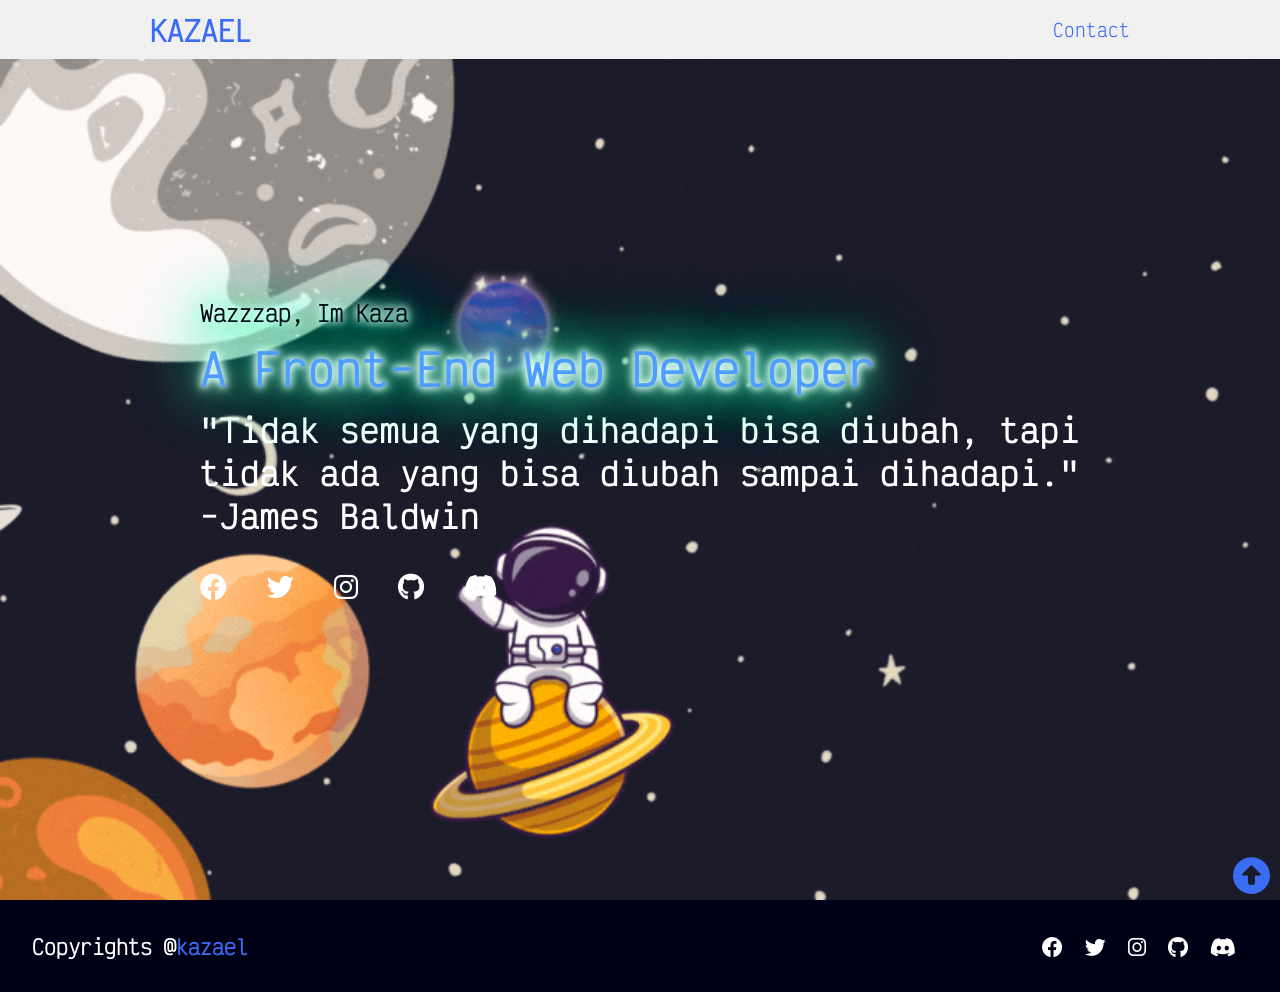
<file: index.html>
<!DOCTYPE html>
<html lang="en">
<head>
    <meta charset="UTF-8">
    <meta http-equiv="X-UA-Compatible" content="IE=edge">
    <meta name="viewport" content="width=device-width, initial-scale=1.0">
    <link rel="stylesheet" href="css/style.css">
    <link rel="stylesheet" href="https://cdnjs.cloudflare.com/ajax/libs/font-awesome/6.0.0-beta3/css/all.min.css" integrity="sha512-Fo3rlrZj/k7ujTnHg4CGR2D7kSs0v4LLanw2qksYuRlEzO+tcaEPQogQ0KaoGN26/zrn20ImR1DfuLWnOo7aBA==" crossorigin="anonymous" referrerpolicy="no-referrer" />
    <link rel="apple-touch-icon" sizes="180x180" href="/apple-touch-icon.png">
    <link rel="icon" type="image/png" sizes="32x32" href="ico/favicon-32x32.png">
    <link rel="icon" type="image/png" sizes="16x16" href="ico/favicon-16x16.png">
    <link rel="manifest" href="ico/site.webmanifest">    <title>itsKaza</title>
</head>
<body>
    <header>
        <a class="logo" href="#">kazael</a>
        <nav class="navigation">
            <a href="#contact">Contact</a>
        </nav>
    </header>
    <section class="main" id="home">
        <div class="up">
            <a href="#home" class="btn-up"><i class="fas fa-arrow-alt-circle-up"></i></a> 
        </div>
        <div class="text">
            <h2>Wazzzap, Im Kaza<br><span>A Front-End Web Developer</span></h2>
            <h3>"Tidak semua yang dihadapi bisa diubah, tapi tidak ada yang bisa diubah sampai dihadapi." <br> -James Baldwin</h3>
        <div class="social-icons">
            <a href="https://facebook.com/itskazael" class="fb" target="_blank"><i class="fab fa-facebook"></i></a>
            <a href="https://twitter.com/itskazael" class="tw" target="_blank"><i class="fab fa-twitter"></i></a>
            <a href="https://instagram.com/_kazael" class="ig" target="_blank"><i class="fab fa-instagram"></i></a>
            <a href="https://github.com/kazael" class="gh" target="_blank"><i class="fab fa-github" ></i></a>
            <a href="#" class="dc" target="_blank"><i class="fab fa-discord" ></i></a>
        </div>    
        </div>
    </section>
    <footer class="footer">
        <p class="footer-title">Copyrights @<span>kazael</span></p>
        <div class="social-icons">
            <a href="https://facebook.com/itskazael" class="fb" target="_blank"><i class="fab fa-facebook"></i></a>
            <a href="https://twitter.com/itskazael" class="tw" target="_blank"><i class="fab fa-twitter"></i></a>
            <a href="https://instagram.com/_kazael" class="ig" target="_blank"><i class="fab fa-instagram"></i></a>
            <a href="https://github.com/kazael" class="gh" target="_blank"><i class="fab fa-github" ></i></a>
            <a href="#" class="dc" target="_blank"><i class="fab fa-discord" ></i></a>
        </div>    
    </footer>
</body>
</html>
</file>
<file: css/style.css>
@import url('https://fonts.googleapis.com/css2?family=Kanit:ital,wght@1,700&family=Victor+Mono:wght@100&display=swap');

* {
    padding: 0;
    margin: 0;
    box-sizing: border-box;
    scroll-behavior: smooth;
    font-family: Victor Mono, sans-serif;
}

header {
    background-color: #f0f0f0;
    position: fixed;
    display: flex;
    justify-content: space-between;
    align-items: center;
    z-index: 1000;
    width: 100%;
    padding: 10px 150px;
}

.logo {
    text-decoration: none;
    color: #3a6cf4;
    font-size: 1.8em;
    font-weight: 800;
    text-transform: uppercase;
}

.navigation a {
    text-decoration: none;
    color: #3a6cf4;
    font-size: 1.1em;
    font-weight: 300;
    padding-left: 30px;
}

.navigation a:hover {
    color: purple;
}

.fb,
.tw,
.ig,
.gh,
.dc {
    font-size: 1.7em;
    padding-right: 30px;
    color: #fff;
}

.fb:hover {
    color: #0041f5;
}

.tw:hover {
    color: #2495b1;
}

.ig:hover {
    color: #db2d7b;
}

.gh:hover {
    color: #b37708;
}

.dc:hover {
    color:#3a6cf4
}

section {
    padding: 100px 200px;
}

.main {
    width: 100%;
    min-height: 100vh;
    display: flex;
    align-items: center;
    background-image:url("../images/bg.gif");
    background-repeat: no-repeat;
    background-size: cover;
    background-attachment: fixed;
}

.main h2 {
    color:#05010f;
    font-weight: 500;
    font-size: 1.4em;
    text-shadow:
    /* White glow */
    0 0 7px #fff,
    0 0 10px #fff,
    0 0 21px #fff,
    0 0 12px #0fa,
    0 0 52px #0fa,
    0 0 62px #0fa,
    0 0 72px #0fa,
    0 0 101px #0fa;
}

.main h2 span {
    color: #4e9eff;
    font-size: 2em;
    font-weight: 600;
    display: inline-block;
    margin-top: 10px;
    position: relative;
}

.main h3 {
    color: #fff;
    font-size: 2em;
    font-weight: 700;
    letter-spacing: 1px;
    margin-top: 10px;
    margin-bottom: 30px;
}

.main-btn {
    text-decoration: none;
    color: #fff;
    background-color: #3a6cf4;
    font-size: 1.2em;
    font-weight: 600;
    display: inline-block;
    padding: 0.9375em 2.1875em;
    letter-spacing: 1px;
    border-radius: 15px;
    margin-bottom: 40px;
    transition: 0.7s ease;
}

.main-btn:hover {
    background-color: #0a49f6;
    transform: scale(1.1);
}

.title {
    display: flex;
    justify-content: center;
    color: #3a6cf4;
    font-size: 2.2em;
    font-weight: 800;
    margin-bottom: 30px;
}

.content {
    display: flex;
    justify-content: center;
    flex-direction: row;
    flex-wrap: nowrap;
}

.card {
    background-color: #fff;
    width: 21.25em;
    box-shadow: 0 5px 25px rgba(1 1 1 /50%);
    border-radius: 10px;
    padding: 25px;
    margin: 15px;
    transition: 0.7s ease;
}

.card:hover {
    transform: scale(1.1);
}

.icon {
    color: #3a6cf4e8;
    font-size: 8em;
    text-align: center;
}

.info h3 {
    color: #3a6cf4;
    font-size: 1.2em;
    font-weight: 700;
    margin: 10px;
}

.info {
    text-align: center;
}

.info a {
    text-decoration: none;
    color: #3a6cf4;
}

.info a:hover {
    color: #0a49f6;
}

.projects {
    background-color: #000016;
}

.project .content {
    margin-top: 30px;
}

.project-card {
    background-color: #fff;
    border: 1px solid #fff;
    min-height: 14em;
    width: 23em;
    overflow: hidden;
    border-radius: 10px;
    margin: 20px;
    transition: 0.7s ease;
}

.project-image img {
    width: 100%;
}

.project-card:hover {
    transform: scale(1.1);
}

.project-card:hover .project-image {
    opacity: 0.8;
}

.project-info {
    padding: 1em;
}

.project-catogrey {
    font-size: 0.8em;
    color: rgb(1 1 1 /50%);
}

.project-title {
    display: flex;
    justify-content: space-between;
    text-transform: uppercase;
    margin-top: 10px;
}

.more-details {
    text-decoration: none;
    color: #3a6cf4;
}

.more-details:hover {
    color: purple;
}

.up {
    text-align: center;
    font-size: 2.30em;
}

.up .btn-up {
    text-decoration: none;
    color: #3a6cf4;
    font-weight: 600;
    display: flex;
    transition: 0.7s ease;
    position: fixed;
    right: 10px;
    bottom: 5px;
    cursor: pointer;
}

.btn-up:hover {
    color: #0a49f6;
    transform: scale(1.1);
}

.footer {
    background-color: #000016;
    color: #fff;
    padding: 2em;
    display: flex;
    justify-content: space-between;
}

.footer-title {
    font-size: 1.3em;
    font-weight: 600;
}

.footer-title span {
    color: #3a6cf4;
}

.footer-title span:hover {
    color: #0a49f6;
}

.footer .social-icons a {
    font-size: 1.3em;
    padding: 0 12px 0 0;
}

@media(max-width:1023px) {
    header {
        padding: 12px 20px;
    }

    .navigation a {
        padding-left: 10px;
    }

    .title {
        font-size: 1.8em;
    }

    section {
        padding: 80px 20px;
    }

    .main h2 {
        font-size: 1em;
    }

    .main h3 {
        font-size: 1.6em;
    }

    .content {
        flex-direction: column;
        align-items: center;
    }
}

@media(max-width:641px) {
    body {
        font-size: 12px;
    }

    .main h2 {
        font-size: 0.8em;
    }

    .main h3 {
        font-size: 1.4em;
    }
}

@media(max-width:300px) {
    body {
        font-size: 12px;
    }
}
</file>
